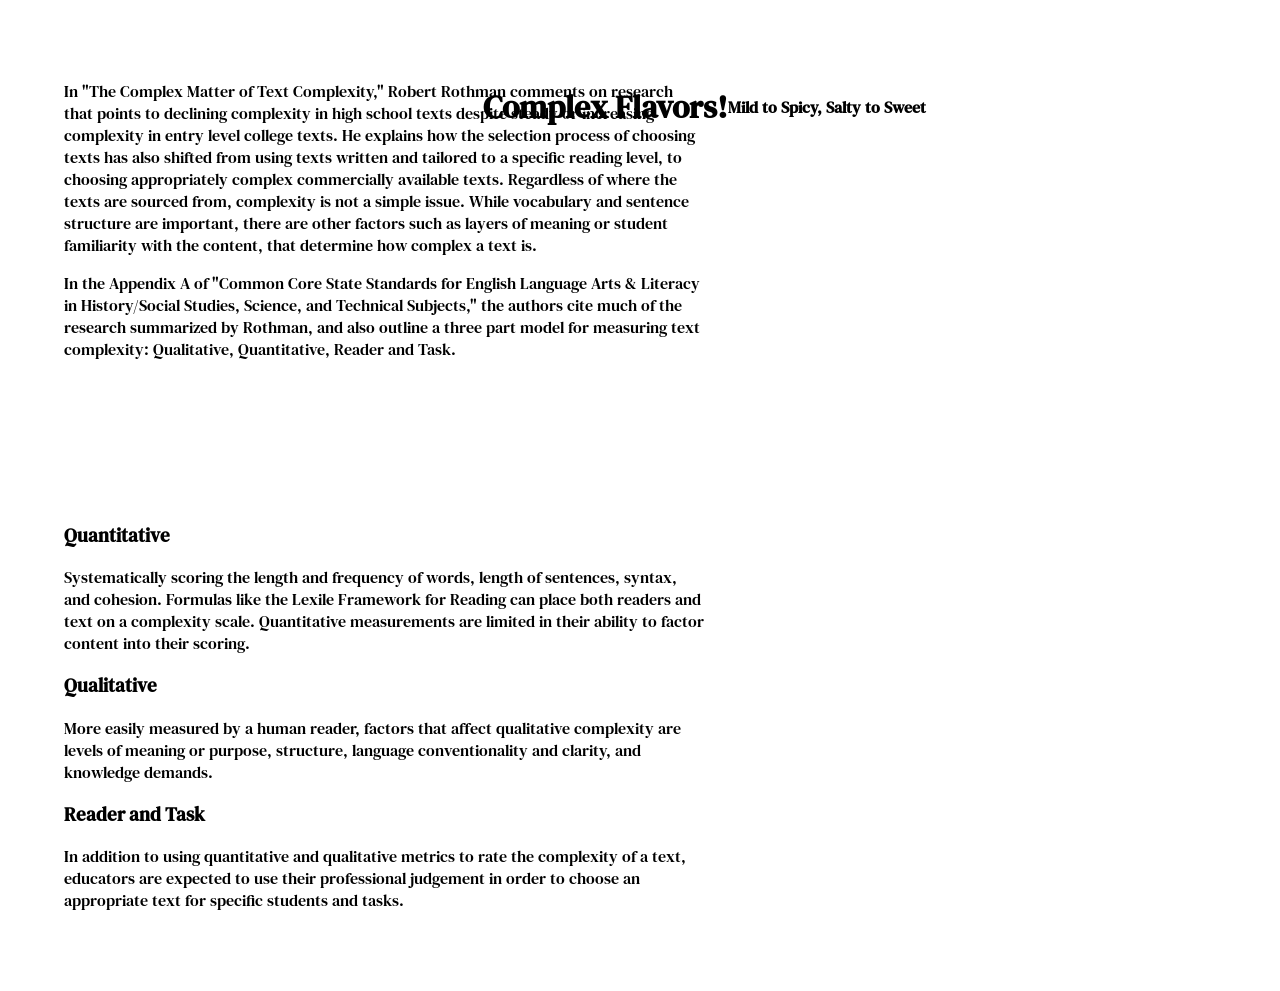
<file: text.html>
<!DOCTYPE html>
<html>
<head>
  <title>Text Complexity</title>
  <meta charset="utf-8"/>
  <link rel='stylesheet' href='style.css'/>
  <link href="https://fonts.googleapis.com/css2?display=swap&family=Delicious+Handrawn:ital,wght@0,400;1,400&family=Didact+Gothic:ital,wght@0,400;1,400&family=DM+Serif+Text:ital,wght@0,400;1,400" rel="stylesheet">
  <link href="https://fonts.googleapis.com/css?family=Lato:100" rel="stylesheet">
</head>
<body>
<div id="content">
<div id="roth">
  <div id="header"><h1>Complex Flavors!</h1><h4>Mild to Spicy, Salty to Sweet</h4></div>
  <p>In "The Complex Matter of Text Complexity," Robert Rothman comments on research that points to declining complexity in high school texts despite steady or increasing complexity in entry level college texts.  He explains how the selection process of choosing texts has also shifted from using texts written and tailored to a specific reading level, to choosing appropriately complex commercially available texts.  Regardless of where the texts are sourced from, complexity is not a simple issue.  While vocabulary and sentence structure are important, there are other factors such as layers of meaning or student familiarity with the content, that determine how complex a text is.</p>  
  <p>In the Appendix A of "Common Core State Standards for English Language Arts & Literacy in History/Social Studies, Science, and Technical Subjects," the authors cite much of the research summarized by Rothman, and also outline a three part model for measuring text complexity: Qualitative, Quantitative, Reader and Task. </p>
</div>
<div id="common">
<div>
  <h3>Quantitative</h3>
  Systematically scoring the length and frequency of words, length of sentences, syntax, and cohesion.  Formulas like the Lexile Framework for Reading can place both readers and text on a complexity scale.  Quantitative measurements are limited in their ability to factor content into their scoring.  
</div>
<div>
  <h3>Qualitative</h3>
  More easily measured by a human reader, factors that affect qualitative complexity are levels of meaning or purpose, structure, language conventionality and clarity, and knowledge demands.
</div>
<div>
  <h3>Reader and Task</h3>
  In addition to using quantitative and qualitative metrics to rate the complexity of a text, educators are expected to use their professional judgement in order to choose an appropriate text for specific students and tasks.  </p>
</div>
</div>
</div>

</body>
</html>
</file>
<file: style.css>
html, body {
  margin: 0;
  padding: 0;
  font-family: 'DM Serif Text';
  transition: 3s;
}

#content1, #content2, #content3 {
  position: fixed;
  display: flex;
  width:100%;
  height: 100%;
  z-index: 10;
  top: 0;
  justify-content: center;
  align-items: center;
  background-color: #FFFFFF;
  color: rgba(220,80,20);
}

#content1 {
  visibility: hidden;
}

#content2 {
  visibility: hidden;
}

#content3 {
  visibility: hidden;
  align-items: center;
}

#content2 {
  position: fixed;
  display: inline;
  width:100%;
  height: 100%;
  z-index: 10;
  top: 0;
  justify-content: center;
  background-color: #FFFFFF;
  color: rgba(220,80,20);
}

#sharing, #history {
  padding: 5%;
}


#c2 {
  padding: 10%;
  padding-top: 5%;
}

#roth, #common {
  width: 50%;
  padding: 5%;
}

#header {
  position: fixed;
  display: flex;
  justify-content: center;
  align-items: center;
  width: 100%;
  
}

#title {
  font-size: 48pt;
  color: rgba(220,80,20);
  transform: translate(0,-30px);
}

#blurb {
  display: flex;
  justify-content: center;
  align-items: center;
  width: 100%;
  font-size: 16pt;
  color: rgba(220,80,20);
}

#close {
  position: fixed;
  top: 10px;
  right:5%;
  cursor: pointer;
  z-index: 30;
  font-size: 56pt;
}




#sinewaves{
  margin-top: 100px;
  width:1000px;
  z-index:-10;
}

#frame {
  display: flex;
  justify-content: center;
  align-items: center;

#text {
  position: absolute;
  cursor: pointer;
  transform: translate(-240px, -5px);
  width: 100px;
  height: 40px;
  background-color: rgba(0,0,0,0);
  z-index:10;
}

#writing {
  position: absolute;
  cursor: pointer;
  transform: translate(-165px, 55px);
  width: 170px;
  height: 50px;
  background-color: rgba(0,0,0,0);
  z-index:10;
}

#justice {
  position: absolute;
  cursor: pointer;
  transform: translate(-190px, 125px);
  width: 175px;
  height: 40px;
  background-color: rgba(0,0,0,0);
  z-index:10;
}
</file>
